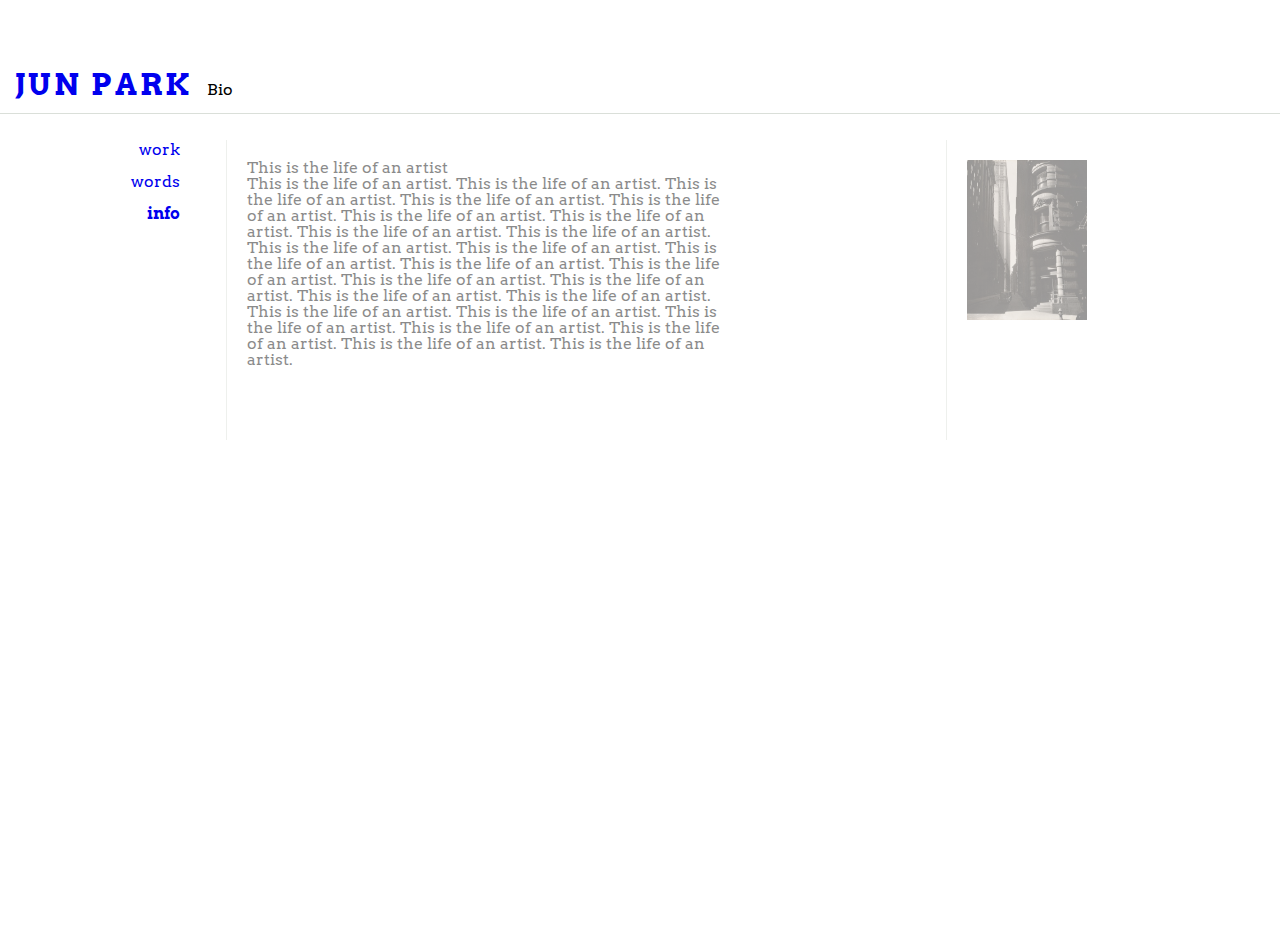
<file: info.html>
<!DOCTYPE html>
<html>

  <head>
    <meta charset="UTF-8">
    <title>Jun Park</title>
    <link rel="stylesheet" href="css/reset.css">
    <link rel="stylesheet" type="text/css" href="css/styles.css">
    <link href='https://fonts.googleapis.com/css?family=Arvo' rel='stylesheet' type='text/css'>
  </head>

  <body>
    <div id="container">
      <div id="heading">
        <div id="logo">
          <h1><a href="index.html">Jun Park</a></h1>
        </div>
        <div class="mobnav">
          <a href="#menu"> &#9776; </a>
        </div>
        <div class="responsive-menu">
          <ul>
           <li><a href="work.html">work</a></li>
           <li><a href="words.html">words</a></li>              
           <li><a href="info.html">info</a></li>
         </ul>
       </div>
        <div id="pagetitle">Bio
        </div>
      </div>
      <div class="leftcolumn">
        <nav>
          <ul>
            <li><a href="work.html">work</a></li>
            <li><a href="words.html">words</a></li>              
            <li><a href="info.html"><span style="font-weight:bold">info</span></a></li>
          </ul>
        </nav>
      </div>
      <div id="content" class="hidden">
        <div id="biog">
          <p>This is the life of an artist<br>
            This is the life of an artist. This is the life of an artist. This is the life of an artist. This is the life of an artist. This is the life of an artist. This is the life of an artist. This is the life of an artist. This is the life of an artist. This is the life of an artist. This is the life of an artist. This is the life of an artist. This is the life of an artist. This is the life of an artist. This is the life of an artist. This is the life of an artist. This is the life of an artist. This is the life of an artist. This is the life of an artist. This is the life of an artist. This is the life of an artist. This is the life of an artist. This is the life of an artist. This is the life of an artist. This is the life of an artist. This is the life of an artist. 
          </p>
        </div>
        <div id="sidebar">
          <img src="imgb/1.jpg">
        </div>
      </div>
    </div>
    <script src="js/jquery-2.1.4.js"></script>
    <script src="js/index.js"></script>
  </body>

</html>
</file>
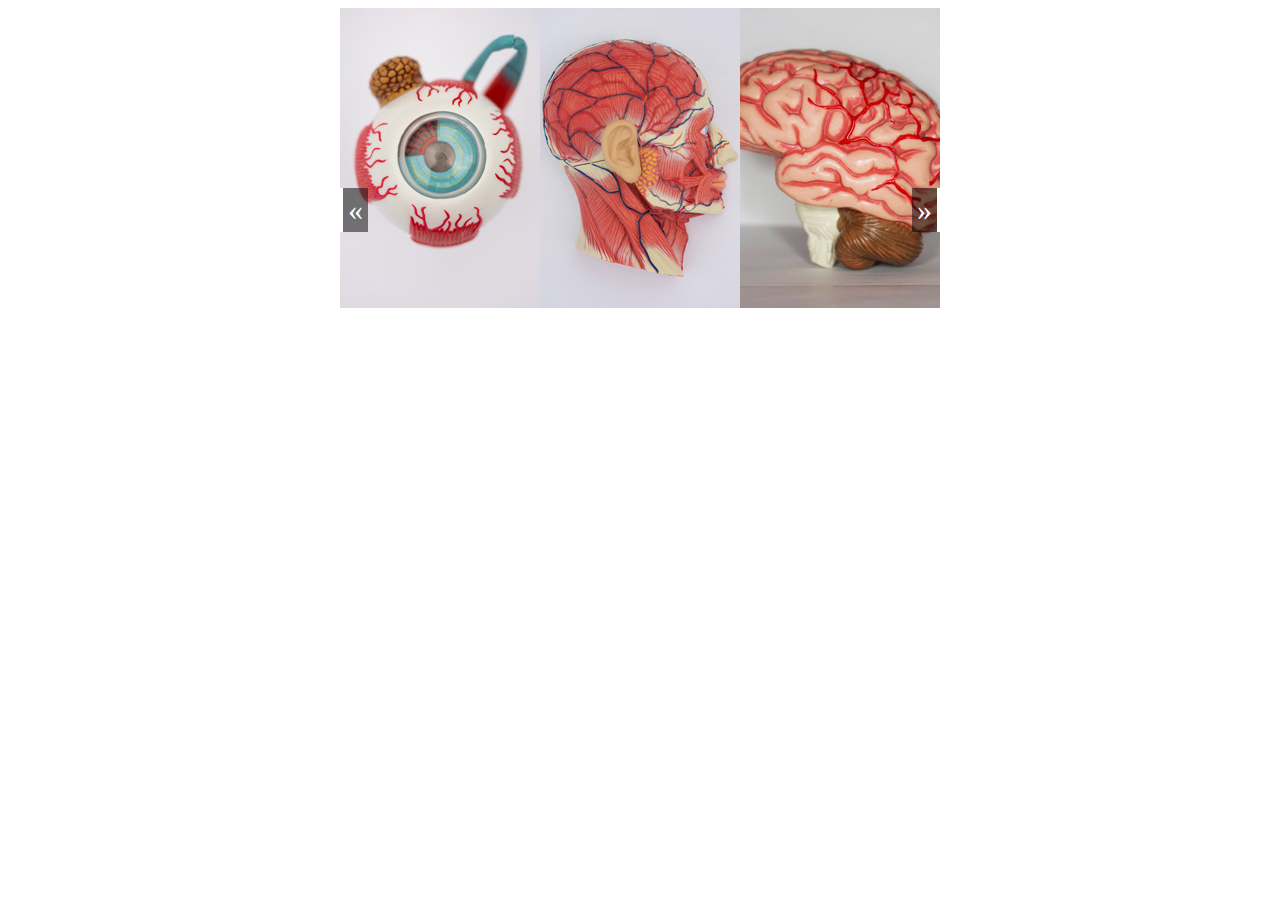
<file: temp.html>
<!doctype html>
<html>
<head>

    <title>Building a simple jQuery slideshow with a few lines of code</title>
    
    <style>
        body{
            text-align: center;
        }
        
        #slideshow{
            margin:0 auto;
            width:600px;
            height:450px;
            overflow: hidden;
            position: relative;
        }

        #slideshow ul{
            list-style: none;
            margin:0;
            padding:0;
            position: absolute;
        }

        #slideshow li{
            float:left;
        }

        #slideshow a:hover{
            background: rgba(0,0,0,0.8);
            border-color: #000;
        }

        #slideshow a:active{
            background: #990;
        }

        .slideshow-prev, .slideshow-next{
            position: absolute;
            top:180px;
            font-size: 30px;
            text-decoration: none;
            color:#fff;
            background: rgba(0,0,0,0.5);
            padding: 5px;
            z-index:2;
        }
        
        .slideshow-prev{
            left:0px;
            border-left: 3px solid #fff;
        }

        .slideshow-next{
            right:0px;
            border-right: 3px solid #fff;
        }

    </style>

</head>
<body>
    

    <div id="slideshow">
       <a href="#" class="slideshow-prev">&laquo;</a> 
       <ul>
            <li><img src="img/a1.jpg" alt="photo1" /></li>
            <li><img src="img/a2.jpg" alt="photo2" /></li>
            <li><img src="img/a3.jpg" alt="photo3" /></li>
            <li><img src="img/a4.jpg" alt="photo4" /></li>
       </ul>
        <a href="#" class="slideshow-next">&raquo;</a> 

    </div>

    <!-- 
        We use Google's CDN to serve the jQuery js libs. 
        To speed up the page load we put these scripts at the bottom of the page 
    -->
    <script src="//ajax.googleapis.com/ajax/libs/jquery/1.10.2/jquery.min.js"></script>
    
    <script>

        //an image width in pixels 
        var imageWidth = 600;
    

        //DOM and all content is loaded 
        $(window).ready(function() {
            
            var currentImage = 0;

            //set image count 
            var allImages = $('#slideshow li img').length;
            
            //setup slideshow frame width
            $('#slideshow ul').width(allImages*imageWidth);

            //attach click event to slideshow buttons
            $('.slideshow-next').click(function(){
                
                //increase image counter
                currentImage++;
                //if we are at the end let set it to 0
                if(currentImage>=allImages) currentImage = 0;
                //calcualte and set position
                setFramePosition(currentImage);

            });

            $('.slideshow-prev').click(function(){
                
                //decrease image counter
                currentImage--;
                //if we are at the end let set it to 0
                if(currentImage<0) currentImage = allImages-1;
                //calcualte and set position
                setFramePosition(currentImage);

            });
           
        });

        //calculate the slideshow frame position and animate it to the new position
        function setFramePosition(pos){
            
            //calculate position
            var px = imageWidth*pos*-1;
            //set ul left position
            $('#slideshow ul').animate({
                left: px
            }, 300);
        }

    </script>

</body>
</html>
</file>
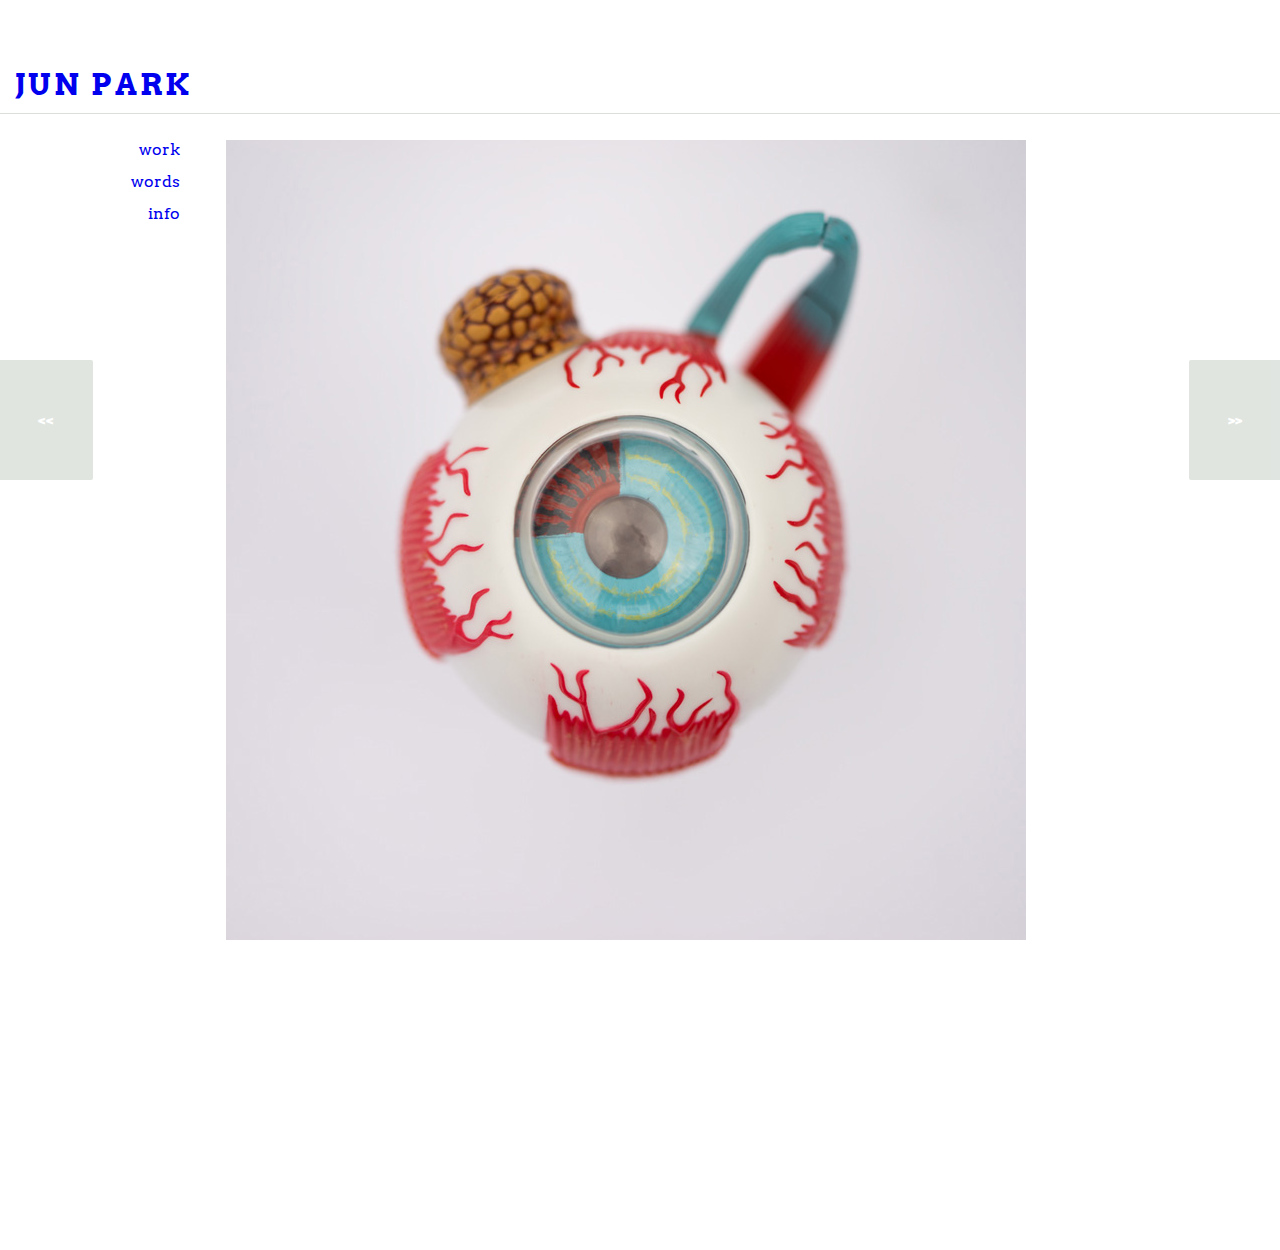
<file: view.html>
<!DOCTYPE html>
<html>

  <head>
    <meta charset="UTF-8">
    <title>Jun Park</title>
    <link rel="stylesheet" href="css/reset.css">
    <link rel="stylesheet" type="text/css" href="css/styles.css">
    <link href='https://fonts.googleapis.com/css?family=Arvo' rel='stylesheet' type='text/css'>
  </head>

  <body>
    <div id="container">
      <div id="heading">
        <div id="logo">
          <h1><a href="index.html">Jun Park</a></h1>
        </div>
        <div class="mobnav">
          <a href="#menu"> &#9776; </a>
        </div>
        <div class="responsive-menu">
          <ul>
           <li><a href="work.html">work</a></li>
           <li><a href="words.html">words</a></li>              
           <li><a href="info.html">info</a></li>
         </ul>
       </div>
       <div class="slideshowControls">
        <a href="#" class="prev"> << </a> </span>
        <a href="#" class="next"> >></a></span>
       </div>
      </div>
      <div class="leftcolumn">
        <nav>
          <ul>
            <li><a href="work.html"><span style="bold">work</span></a></li>
            <li><a href="words.html">words</a></li>              
            <li><a href="info.html">info</a></li>
          </ul>
        </nav>
      </div>
      <div id="content">
        <div id="slideshow" class="viewslideshow">
          <div>
            <img src="img/a1eye.jpg" alt="" class="active" />
          </div>
          <div>
            <img src="img/a2head.jpg" alt="" />
          </div>
          <div>
            <img src="img/a3brain.jpg" alt="" />
          </div>
          <div>
            <img src="img/a4lungs.jpg" alt="" />
          </div>
          
        </div>
      </div>
    </div>

    <footer>
    </footer>

    <script src="js/jquery-2.1.4.js"></script>
    <script src="js/index.js"></script>


  </body>

</html>
</file>
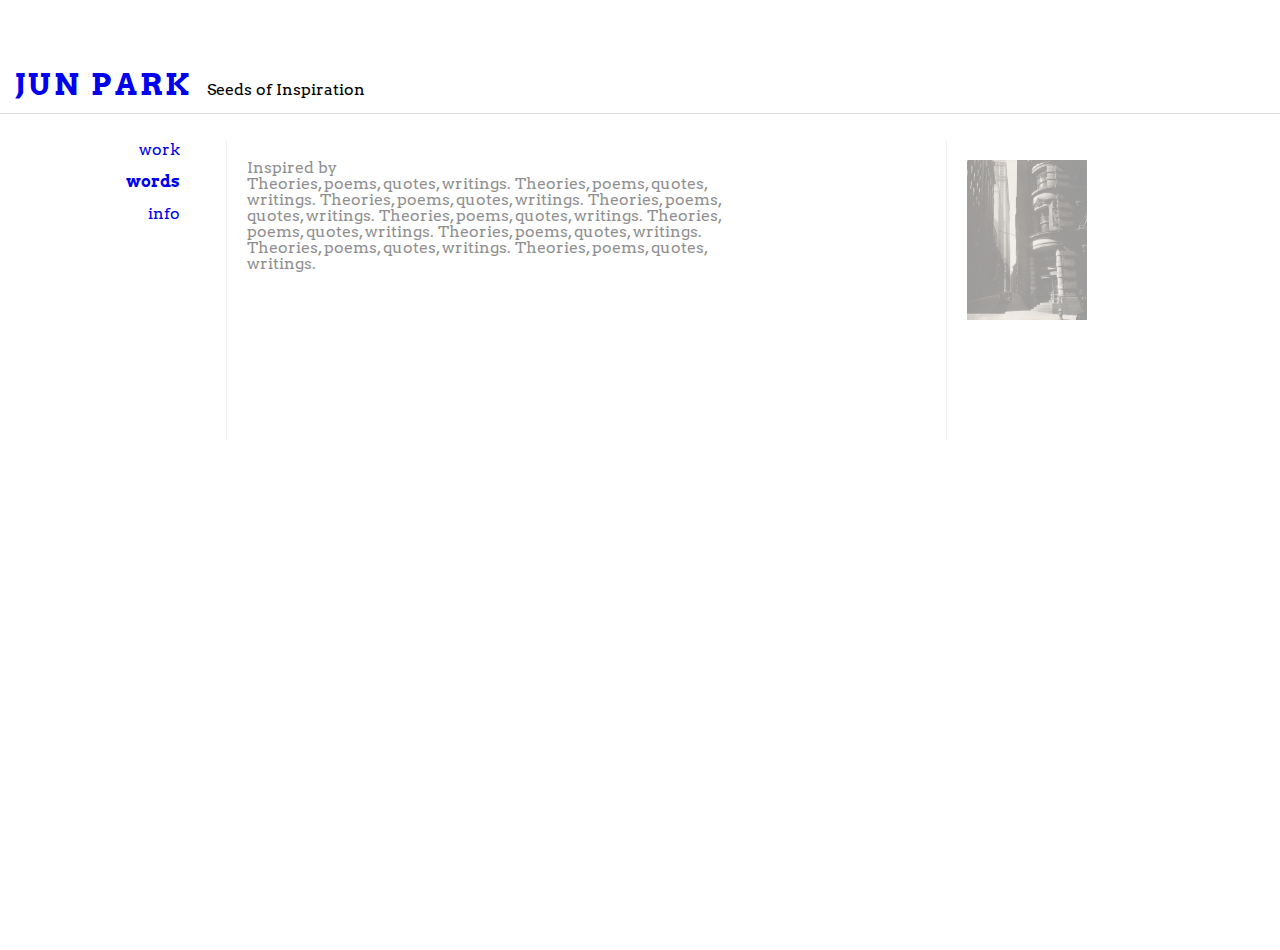
<file: words.html>
<!DOCTYPE html>
<html>

  <head>
    <meta charset="UTF-8">
    <title>Jun Park</title>
    <link rel="stylesheet" href="css/reset.css">
    <link rel="stylesheet" type="text/css" href="css/styles.css">
    <link href='https://fonts.googleapis.com/css?family=Arvo' rel='stylesheet' type='text/css'>
  </head>

  <body>
    <div id="container">
      <div id="heading">
        <div id="logo">
          <h1><a href="index.html">Jun Park</a></h1>
        </div>
        <div class="mobnav">
          <a href="#menu"> &#9776; </a>
        </div>
        <div class="responsive-menu">
          <ul>
           <li><a href="work.html">work</a></li>
           <li><a href="words.html">words</a></li>              
           <li><a href="info.html">info</a></li>
         </ul>
       </div>
        <div id="pagetitle">Seeds of Inspiration
        </div>
      </div>
      <div class="leftcolumn">
        <nav>
          <ul>
            <li><a href="work.html">work</a></li>
            <li><a href="words.html"><span style="font-weight:bold">words</span></a></li>              
            <li><a href="info.html">info</a></li>
          </ul>
        </nav>
      </div>
      <div id="content" class="hidden">
        <div id="biog">
          <p>Inspired by<br>
            Theories, poems, quotes, writings. Theories, poems, quotes, writings. Theories, poems, quotes, writings. Theories, poems, quotes, writings. Theories, poems, quotes, writings. Theories, poems, quotes, writings. Theories, poems, quotes, writings. Theories, poems, quotes, writings. Theories, poems, quotes, writings. 
          </p>
        </div>
        <div id="gmap">
        </div>
        <div id="sidebar">
          <img src="imgb/1.jpg">
        </div>
      </div>
    </div>
    <script src="js/jquery-2.1.4.js"></script>
    <script src="js/index.js"></script>
  </body>

</html>
</file>
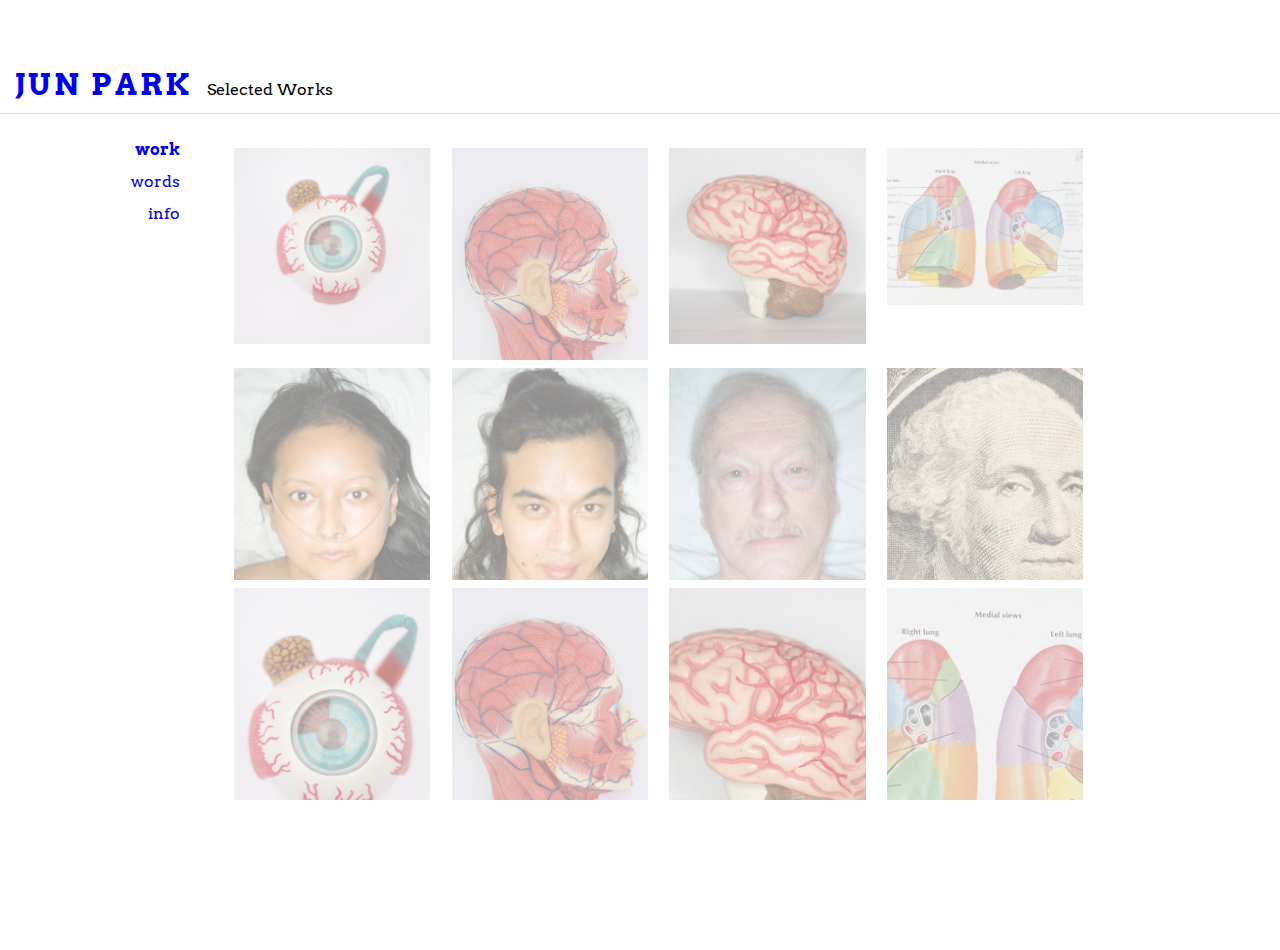
<file: work.html>
<!DOCTYPE html>
<html>

  <head>
    <meta charset="UTF-8">
    <title>Jun Park</title>
    <link rel="stylesheet" href="css/reset.css">
    <link rel="stylesheet" type="text/css" href="css/styles.css">
    <link href='https://fonts.googleapis.com/css?family=Arvo' rel='stylesheet' type='text/css'>
  </head>

  <body>
    <div id="container">
      <div id="heading">
        <div id="logo">
          <h1><a href="index.html">Jun Park</a></h1>
        </div>
        <div class="mobnav">
          <a href="#menu"> &#9776; </a>
        </div>
        <div class="responsive-menu">
          <ul>
           <li><a href="work.html">work</a></li>
           <li><a href="words.html">words</a></li>              
           <li><a href="info.html">info</a></li>
         </ul>
        </div>
        <div id="pagetitle">Selected Works
        </div>
      </div>
      <div class="leftcolumn">
        <nav>
          <ul>
            <li><a href="work.html"><span style="font-weight:bold">work</span></a></li>
            <li><a href="words.html">words</a></li>              
            <li><a href="info.html">info</a></li>
          </ul>
        </nav>
      </div>
      <div id="content" class="hidden">
        <div class="grid">
          <div class="box">
            <a href="view.html"><img src="img/a1eye.jpg"></a>
          </div>
        </div>
        <div class="grid">
          <div class="box">
            <a href="view.html"><img src="img/a2head.jpg"></a>
          </div>
        </div>
        <div class="grid">
          <div class="box">
            <a href="view.html"><img src="img/a3brain.jpg"></a>
          </div>
        </div>
        <div class="grid">
          <div class="box">
            <a href="view.html"><img src="img/a4lungs.jpg"></a>
          </div>
        </div>
        <div class="grid">
          <div class="box">
            <a href="view.html"><img src="img/d1.jpg"></a>
          </div>
        </div>
        <div class="grid">
          <div class="box">
            <a href="view.html"><img src="img/d2.jpg"></a>
          </div>
        </div>
        <div class="grid">
          <div class="box">
            <a href="view.html"><img src="img/d3.jpg"></a>
          </div>
        </div>
        <div class="grid">
          <div class="box">
            <a href="view.html"><img src="img/s1.jpg"></a>
          </div>
        </div>
        <div class="grid">
          <div class="box">
            <a href="view.html"><img src="img/a1.jpg"></a>
          </div>
        </div>
        <div class="grid">
          <div class="box">
            <a href="view.html"><img src="img/a2.jpg"></a>
          </div>
        </div>
        <div class="grid">
          <div class="box">
            <a href="view.html"><img src="img/a3.jpg"></a>
          </div>
        </div>
        <div class="grid">
          <div class="box">
            <a href="view.html"><img src="img/a4.jpg"></a>
          </div>
        </div>
        
                  
      </div>
      <footer>
      </footer>

    </div>


    <script src="js/jquery-2.1.4.js"></script>
    <script src="js/index.js"></script>
  </body>

</html>
</file>
<file: css/styles.css>
* {
     -moz-box-sizing: border-box; /* Firexfox */
     -webkit-box-sizing: border-box; /* Safari/Chrome/iOS/Android */
     box-sizing: border-box; /* IE */
}

html, body {
  width: 100%;
  height: 100%;
  font-family: 'Arvo';
  font-size: 16px;
}
a {text-decoration:none;}

#container {
  margin: auto;
}
#heading{
  height: 4em;
  border-bottom: 1px solid #dadfd9;
}
#logo {
  font-family: 'Arvo', Helvetica, Arial, sans-serif;
  font-weight: bold;
  text-transform: uppercase;
  line-height: 1.3em;
  text-align: left;
  padding: 15px;
  font-size: 1.9em;
  letter-spacing: 3px;
  display: inline-block;
  float: left;
}
.mobnav {
  display: inline;
  font-size: 2em;
  float:right;
  padding: 15px;
  color: black;
  font-weight: bolder;
}
.responsive-menu {
  display: none;
  clear: left;
  width: 100%;
  padding-right: 20px;
  text-align: right;
  line-height: 1.3em;
  padding-top: 20px;
}
.expand {
  display: block; 
}
nav {
  display:none;
}
#pagetitle{
  display:none;
}
#content {
  float: left;
  height: auto;
  padding: 2%;
  overflow: auto;
}
.homeslideshow img {
  max-width: 100%;
  max-height: 100%;
  float: left;
}
.hidden {
  display:none;

/*works page*/
}
.grid {
  float: left;  
  padding: 1%;
  width: 160px;
  height: 160px;
  overflow: hidden;
 }
 .grid img {
  width: 98%;
  vertical-align: middle;
 }

 /*info page*/
#biog p{
  float: left;
  text-align: left;
  padding-bottom: 40px;
  border-bottom: 1px solid #dadfd9;
 }
#sidebar {
  display: inline-block;
  padding: 20px;
}
#sidebar img{
  width: 120px;
}

a.prev, a.next {
  position: absolute;
  top: 40%;
  z-index: 999;
  display: block;
  padding: 4% 3%;
  width: auto;
  height: auto;
  background: #dadfd9;
  color: #fff;
  text-decoration: none;
  font-weight: 600;
  font-size: 18px;
  opacity: 0.8;
  cursor: pointer;
}

a.prev:hover, a.next:hover {
  opacity: 1;
  -webkit-transition: all 0.2s ease;
}

a.prev {
  border-radius: 0 2px 2px 0;
}

a.next {
  right: 0;
  border-radius: 2px 0 0 2px;
}

#slideshow {
  height: auto;
  margin: 0;
}
.viewslideshow img {
  max-width: 100%;
  float: left;

}

footer {
    height: 300px;
}


@media only screen and (min-width: 738px) {
  #container {
    max-width: 1320px;
    height: 900px;
  }
  #content {
    width: 72%;
    max-height: 900px;
  }
  #pagetitle {
    display: inline;
    float: left;
    line-height: 5em;
    vertical-align: text-bottom;
    font-size: 1em;
  }
  .mobnav {
    display:none;
  }
  .responsive-menu {
   display: none;
}
 .leftcolumn{
    clear: left;
    float: left;
    min-width: 200px;
    padding: 20px;
  }
  #heading {
    margin-top: 50px;
    overflow: hidden;
  }
  nav {
    display: inline;
    text-align: right;
    line-height: 2em;
    color: gray;
  }


/*info page*/
  #biog {
    border-left: 1px solid #dadfd9;
    height: 300px;
    width: 60%;
    float: left;
    padding: 20px;
    text-align: left;
  }
  #biog p{
    border:none;
  }
  #sidebar {
    border-left: 1px solid #dadfd9;
    height: 300px;
    width: 150px;
    float: right;
  }
}

@media only screen and (min-width: 926px) {
  .grid {
    width: 33%;
    min-height: 220px;
  }
}

@media only screen and (min-width: 1249px) {
  .grid {
    width: 25%;
  }

}
</file>
